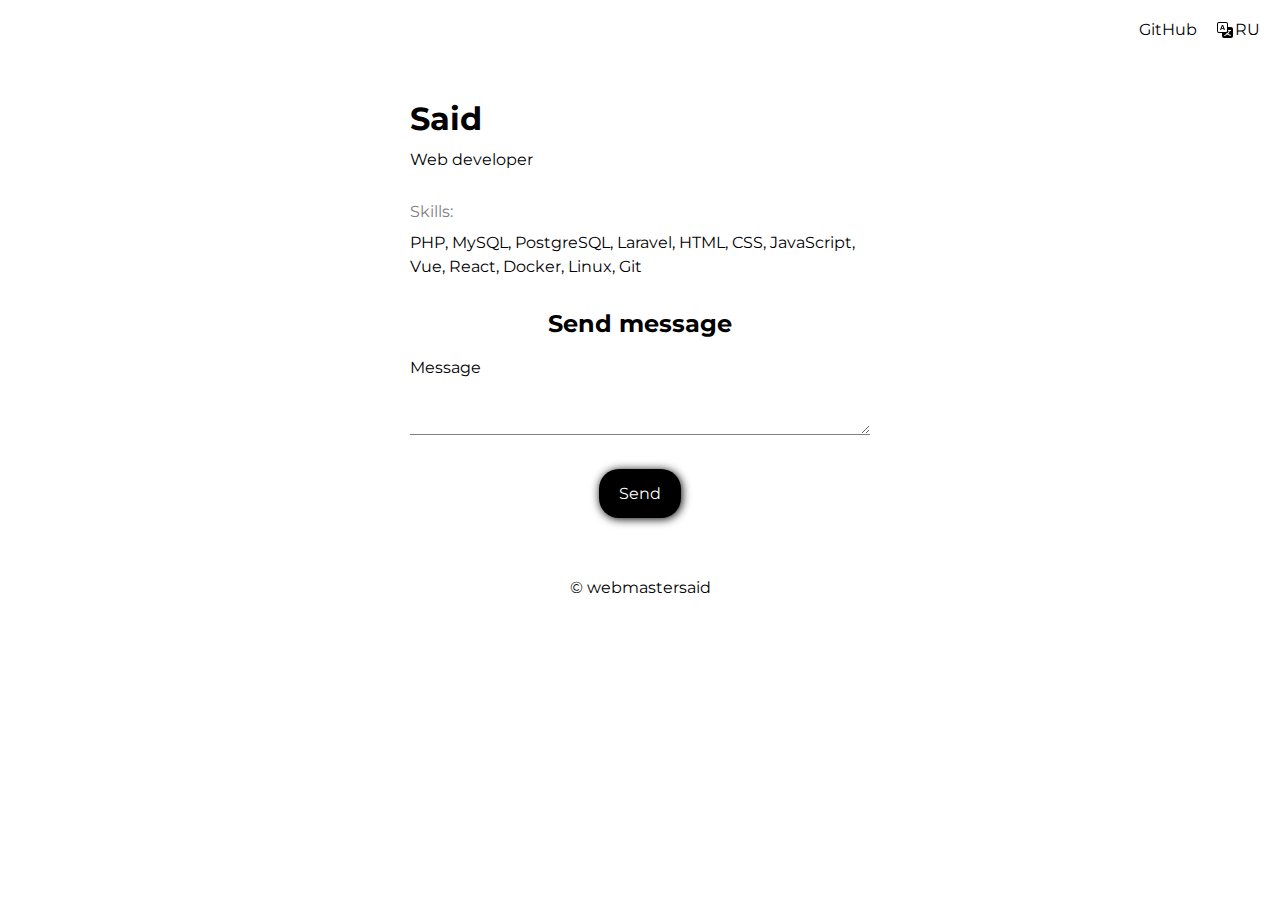
<file: index.html>
<!DOCTYPE html>
<html lang="en">

<head>
    <meta charset="UTF-8">
    <meta http-equiv="X-UA-Compatible" content="IE=edge">
    <meta name="viewport" content="width=device-width, initial-scale=1.0">
    <title>Said, web developer</title>
    <meta name="keywords"
        content="cv, portfolio, resume, work, freelance, webmaster, web, web developer, developer, php, mysql, laravel, html, css, scss, bem, javascript, js, vue, react, docker, linux, git">
    <meta name="description"
        content="Web developer. Skills: PHP, MySQL, PostgreSQL, Laravel, HTML, CSS, JavaScript, Vue, React, Docker, Linux, Git">
    <meta property="og:title" content="Said, web developer" />
    <meta property="og:description"
        content="Web developer. Skills: PHP, MySQL, PostgreSQL, Laravel, HTML, CSS, JavaScript, Vue, React, Docker, Linux, Git" />
    <meta property="og:image" content="favicon.png" />
    <meta property="og:type" content="website" />
    <meta property="og:url" content="https://webmastersaid.github.io/" />
    <link rel="icon" type="image/png" href="favicon.png">
    <link rel="shortcut icon" type="image/png" href="favicon.png">
    <link rel="apple-touch-icon" href="favicon.png">
    <link rel="stylesheet" href="style.css">
</head>

<body>
    <div class="header">
        <div class="nav">
            <a href="https://github.com/webmastersaid/" class="nav-link">
                <span>GitHub</span>
            </a>
        </div>
        <a href="/ru" class="nav-link">
            <svg xmlns="http://www.w3.org/2000/svg" width="16" height="16" fill="currentColor" class="bi bi-translate"
                viewBox="0 0 16 16">
                <path
                    d="M4.545 6.714 4.11 8H3l1.862-5h1.284L8 8H6.833l-.435-1.286H4.545zm1.634-.736L5.5 3.956h-.049l-.679 2.022H6.18z" />
                <path
                    d="M0 2a2 2 0 0 1 2-2h7a2 2 0 0 1 2 2v3h3a2 2 0 0 1 2 2v7a2 2 0 0 1-2 2H7a2 2 0 0 1-2-2v-3H2a2 2 0 0 1-2-2V2zm2-1a1 1 0 0 0-1 1v7a1 1 0 0 0 1 1h7a1 1 0 0 0 1-1V2a1 1 0 0 0-1-1H2zm7.138 9.995c.193.301.402.583.63.846-.748.575-1.673 1.001-2.768 1.292.178.217.451.635.555.867 1.125-.359 2.08-.844 2.886-1.494.777.665 1.739 1.165 2.93 1.472.133-.254.414-.673.629-.89-1.125-.253-2.057-.694-2.82-1.284.681-.747 1.222-1.651 1.621-2.757H14V8h-3v1.047h.765c-.318.844-.74 1.546-1.272 2.13a6.066 6.066 0 0 1-.415-.492 1.988 1.988 0 0 1-.94.31z" />
            </svg>
            <span>RU</span>
        </a>
    </div>
    <div class="container">
        <div class="row">
            <div class="about">
                <div class="about-text">
                    <h1>Said</h1>
                    <p>Web developer</p>
                    <span>Skills:</span>
                    <p>PHP, MySQL, PostgreSQL, Laravel, HTML, CSS, JavaScript, Vue, React, Docker, Linux, Git</p>
                </div>
            </div>
            <div class="contact">
                <h2>Send message</h2>
                <form id="form" action="https://formspree.io/f/xvodqpnp" method="POST">
                    <div class="form-group">
                        <label for="message">Message</label>
                        <textarea name="message" id="message" required></textarea>
                    </div>
                    <div class="form-btn">
                        <input class="btn" type="submit" value="Send">
                    </div>
                    <div id="form_status" class="contact-form-status"></div>
                </form>
            </div>
        </div>
    </div>
    <footer class="box">
        <a class="link" href="https://github.com/webmastersaid/">© webmastersaid</a>
    </footer>
    <script src="script.js"></script>
</body>

</html>
</file>
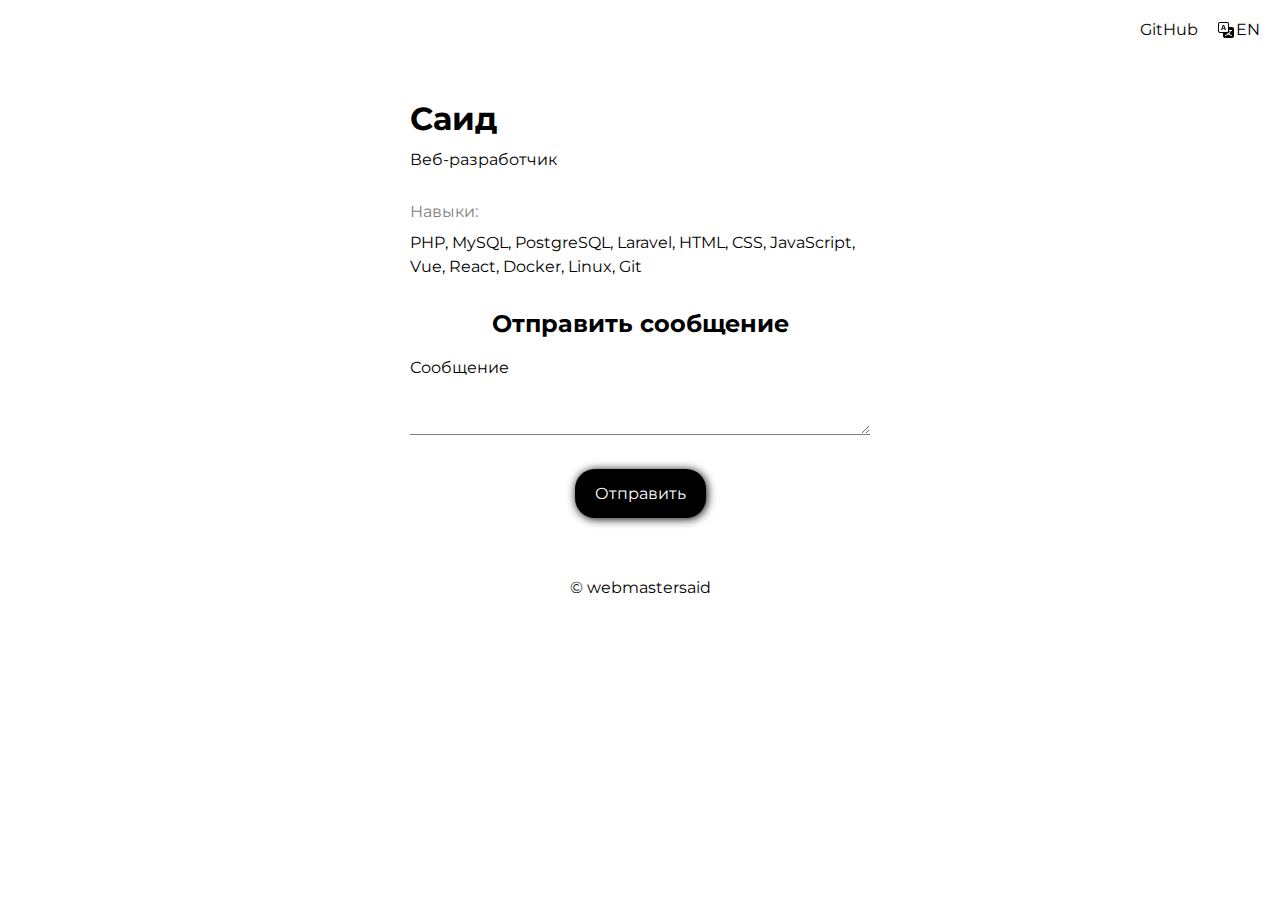
<file: ru/index.html>
<!DOCTYPE html>
<html lang="ru">

<head>
    <meta charset="UTF-8">
    <meta http-equiv="X-UA-Compatible" content="IE=edge">
    <meta name="viewport" content="width=device-width, initial-scale=1.0">
    <title>Саид, веб-разработчик</title>
    <meta name="keywords"
        content="резюме, портфолио, работа, фриланс, вебмастер, веб, веб-разработчик, разработчик, php, mysql, laravel, html, css, scss, bem, javascript, js, vue, react, nodejs, docker, linux, git">
    <meta name="description"
        content="Веб-разработчик. Навыки: PHP, MySQL, PostgreSQL, Laravel, HTML, CSS, JavaScript, Vue, React, Docker, Linux, Git">
    <meta property="og:title" content="Саид, веб-разработчик" />
    <meta property="og:description"
        content="Веб-разработчик. Навыки: PHP, MySQL, PostgreSQL, Laravel, HTML, CSS, JavaScript, Vue, React, Docker, Linux, Git" />
    <meta property="og:image" content="../favicon.png" />
    <meta property="og:type" content="website" />
    <meta property="og:url" content="https://webmastersaid.github.io/ru/" />
    <link rel="icon" type="image/png" href="../favicon.png">
    <link rel="shortcut icon" type="image/png" href="../favicon.png">
    <link rel="apple-touch-icon" href="../favicon.png">
    <link rel="stylesheet" href="../style.css">
</head>

<body>
    <div class="header">
        <div class="nav">
            <a href="https://github.com/webmastersaid/" class="nav-link">
                <span>GitHub</span>
            </a>
        </div>
        <a href="/" class="nav-link">
            <svg xmlns="http://www.w3.org/2000/svg" width="16" height="16" fill="currentColor" class="bi bi-translate"
                viewBox="0 0 16 16">
                <path
                    d="M4.545 6.714 4.11 8H3l1.862-5h1.284L8 8H6.833l-.435-1.286H4.545zm1.634-.736L5.5 3.956h-.049l-.679 2.022H6.18z" />
                <path
                    d="M0 2a2 2 0 0 1 2-2h7a2 2 0 0 1 2 2v3h3a2 2 0 0 1 2 2v7a2 2 0 0 1-2 2H7a2 2 0 0 1-2-2v-3H2a2 2 0 0 1-2-2V2zm2-1a1 1 0 0 0-1 1v7a1 1 0 0 0 1 1h7a1 1 0 0 0 1-1V2a1 1 0 0 0-1-1H2zm7.138 9.995c.193.301.402.583.63.846-.748.575-1.673 1.001-2.768 1.292.178.217.451.635.555.867 1.125-.359 2.08-.844 2.886-1.494.777.665 1.739 1.165 2.93 1.472.133-.254.414-.673.629-.89-1.125-.253-2.057-.694-2.82-1.284.681-.747 1.222-1.651 1.621-2.757H14V8h-3v1.047h.765c-.318.844-.74 1.546-1.272 2.13a6.066 6.066 0 0 1-.415-.492 1.988 1.988 0 0 1-.94.31z" />
            </svg>
            <span>EN</span>
        </a>
    </div>
    <div class="container">
        <div class="row">
            <div class="about">
                <div class="about-text">
                    <h1>Саид</h1>
                    <p>Веб-разработчик</p>
                    <span>Навыки:</span>
                    <p>PHP, MySQL, PostgreSQL, Laravel, HTML, CSS, JavaScript, Vue, React, Docker, Linux, Git</p>
                </div>
            </div>
            <div class="contact">
                <h2>Отправить сообщение</h2>
                <form id="form" action="https://formspree.io/f/xvodqpnp" method="POST">
                    <div class="form-group">
                        <label for="message">Сообщение</label>
                        <textarea name="message" id="message" required></textarea>
                    </div>
                    <div class="form-btn">
                        <input class="btn" type="submit" value="Отправить">
                    </div>
                    <div id="form_status" class="contact-form-status"></div>
                </form>
            </div>
        </div>
    </div>
    <footer class="box">
        <a class="link" href="https://github.com/webmastersaid/">© webmastersaid</a>
    </footer>
    <script src="../script.js"></script>
</body>

</html>
</file>
<file: style.css>
@import url('https://fonts.googleapis.com/css2?family=Montserrat&display=swap');

* {
    margin: 0;
    padding: 0;
    box-sizing: border-box;
}

body {
    font-family: 'Montserrat', sans-serif;
    font-size: 16px;
}

.header {
    display: flex;
    justify-content: flex-end;
}

.nav {
    display: flex;
    justify-content: flex-end;
}

.nav-link {
    padding-top: 20px;
    padding-right: 20px;
    display: flex;
    align-items: center;
}

.nav-link span {
    padding-left: 2px;
}

.container {
    max-width: 500px;
    margin: 0 auto;
}

.row {
    margin: 20px;
}

.about {
    padding-top: 20px;
    display: flex;
}

.about-text {
    padding-top: 20px;
}

.about p,
ul {
    padding-top: 10px;
    padding-bottom: 30px;
}

.about p,
ul {
    line-height: 1.5;
}

.about ul {
    list-style: none;
}

.about span {
    color: gray;
}

a {
    color: black;
    text-decoration: none;
}

a:hover {
    text-decoration: underline;
}

a:active {
    color: gray;
}

.link {
    display: flex;
    align-items: center;
}

.card {
    background-color: whitesmoke;
    padding: 20px;
    margin-bottom: 40px;
    border-radius: 20px;
    text-align: center;
    box-shadow: 1px 1px 10px gray;
}

.box {
    display: flex;
    flex-wrap: wrap;
    justify-content: center;
    padding-bottom: 40px;
}

.inner-box {
    margin: 10px;
    padding: 10px;
    text-align: center;
    display: block;
}

.contact {
    max-width: 750px;
    margin: 0 auto;
}

.contact h2 {
    text-align: center;
    padding-bottom: 20px;
}

.red-text {
    color: red;
}

.form-group p {
    margin-bottom: 30px;
}

.form-group label {
    display: block;
}

.form-group input,
textarea {
    width: 100%;
    box-sizing: border-box;
    border: none;
    border-bottom: 1px solid gray;
    color: black;
    padding: 15px 0px 10px;
    margin-bottom: 30px;
    outline: none;
    font-family: inherit;
}

.form-group input:focus {
    border-bottom: 2px solid black;
}

.form-group textarea:focus {
    border-bottom: 2px solid black;
}

.form-btn {
    text-align: center;
}

.btn {
    background-color: black;
    color: white;
    padding: 15px 20px;
    border: none;
    cursor: pointer;
    font-family: inherit;
    font-size: inherit;
    border-radius: 20px;
    box-shadow: 1px 1px 10px black;
}

.btn:hover {
    opacity: 0.8;
}

.btn:active {
    background-color: whitesmoke;
    color: black;
}

.contact-form-status {
    padding: 20px;
}

@media (max-width: 670px) {
    .about {
        display: block;
    }

    .about-text {
        padding-left: 0px;
        padding-top: 20px;
    }
}
</file>
